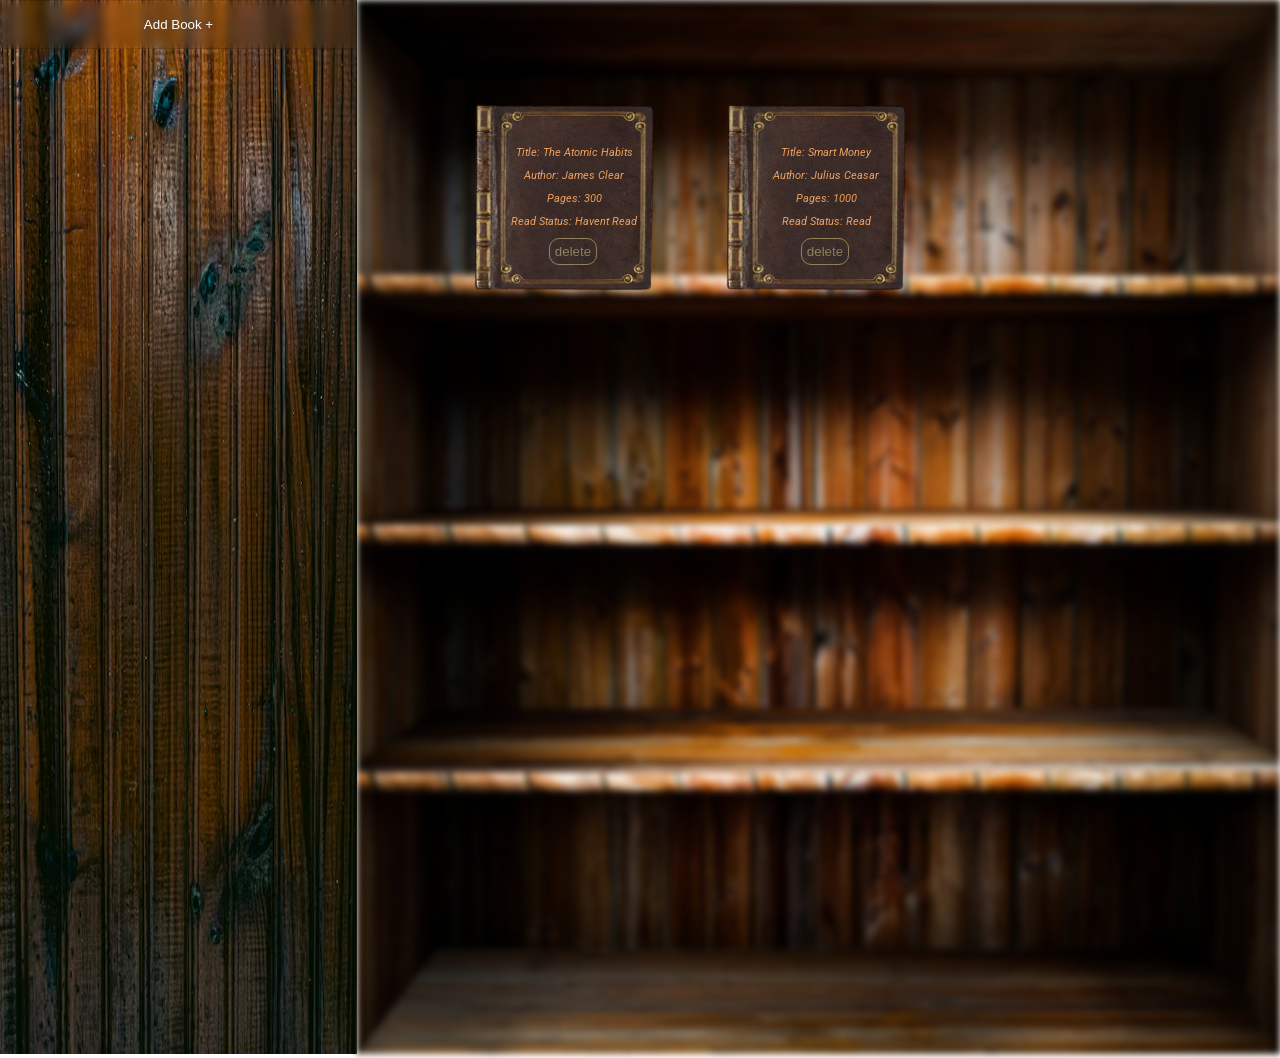
<file: index.html>
<!DOCTYPE html>
<html lang="en">
<head>
    <meta charset="UTF-8">
    <meta name="viewport" content="width=device-width, initial-scale=1.0">
    <title>Library</title>
    <link rel="stylesheet" href="style.css">
</head>
<body>
    <div class="add-book-container">
    <img src="photo-wood-texture-pattern_58702-15448.jpg" class="wood-background">
    <button id="add-book">Add Book +</button>

    <form id="add-book-form" class="hidden">
        <label for="title">Title</label>
        <input type="text" id="title" name="title" required
        <label for="author">Author</label>
        <input type="text" name="author" id="author" required>
        <label for="pages">Pages</label>
        <input type="number" name="pages" id="pages" required>
        <label for="read">read</label>
        <input type="radio" name="read-status" id="read" value="read" required>
        <label for="havent-read">not read</label>
        <input type="radio" name="read-status" id="havent-read"   value="havent-read">
        <button type="submit" id="submit">Add</button>

    </form>
    </div>
    <div id="books-container">
  
        
    </div>
    <div class="background">
        <img src="shelf.jpg">
    </div>
    <script src="index.js"></script>
</body>
</html>
</file>
<file: style.css>
@import url('https://fonts.googleapis.com/css2?family=Roboto:ital,wght@0,100..900;1,100..900&display=swap');

*{ 
    box-sizing: border-box;
    margin: 0;
    padding: 0;
}

body {
  
    height: 100vh;   
    display: grid;
    grid-template-columns: 1fr 5fr;
    grid-template-rows: 1fr ;
    font-family: "Roboto", sans-serif;
}

.background { 
     grid-area: 1/ 2 / 3 / -2;
 
    z-index: -1;
}

.background img { 
    height: 100%;
    width: 100%;
   
    filter: blur(3px);
}
.add-book-container {
    background-color: #542704e0;
    display: grid;
    grid-area: 1/1/3/2;     
    flex-direction: column;
    grid-template: 1fr/1fr;
    min-width: 357px;
}
.add-book-container img{ 
    height: 100%;
    width: 100%;
    grid-area: 1/1/2/2;

}
#add-book {
    padding: 1rem;
    width: 100%;
    border: 1px solid rgba(0, 0, 0, 0.13);
    border-radius: 5px;
    align-self: self-start; 
    grid-area: 1/1/2/2;
    backdrop-filter: blur(5px);
    background-color: transparent;
    color: white;
}       

#add-book-form.hidden{
    display: none;

}

#add-book-form {
    display: grid;
    grid-template: 1fr/ 1fr 4fr;
    border: 1px solid rgba(255, 254, 254, 0.253);
    padding: 1rem;
    gap:2rem;
    background-color: transparent;
    max-width:100% ;
    grid-area: 1/1/2/2;
    align-self: self-start;
    margin-top: 3rem;
    color: white;
    backdrop-filter: blur(5px);
    

}   

#add-book-form input {
    border-radius: 1rem;
    padding: 10px;
    border: 1px solid rgba(245, 242, 242, 0.267);
    background-color: transparent;
    color: white;
}
#add-book-form input:focus { 
    outline: none;
    border: 2px solid rgb(247, 238, 231);
    color: white    ;
}

.book-card { 
    position: relative;
    display: flex;
    border-radius:5px;
    color:rgb(240, 160, 95);
    flex-direction: column;
    align-items: center;
    justify-content: center;
    font-style: italic;
    gap: 10px;
    overflow: visible;
    min-width: 220px;
    
}

.book-card p{
    margin-left: 22px;
    font-size: 70%;
}




#books-container { 
    margin-top: 50px;
    padding: 6rem;
    display: grid;
    grid-template: 1fr 1fr 1fr 1fr / 1fr 1fr 1fr 1fr;
    gap: 2rem;
     grid-area: 2/2/-2/3;
     z-index: 1;
    row-gap: 7rem;
    
}
#books-container img{
   
    
    position: absolute;
    height: 200%;
    width: 100%;
    z-index: -1;
    pointer-events: none;
   
    
  
}


#add-book-form button{
    padding: 10px;
    border-radius: 5px;
    border: 1px solid rgba(0, 0, 0, 0.288);
    width: 100px;
    background-color: rgb(243, 142, 60);
    color: white;

}

.delete-button { 
    padding: 5px;
    background-color: transparent;
    border:1px solid #f0e18d77;
    color: #f0e18d77;
    align-self: center;
    margin-left: 20px;
    border-radius: 10px;
    transition: all 0.3s ease-in-out;
    z-index: 5;
}

.delete-button:hover {
    transform: scale(1.5);
}
</file>
